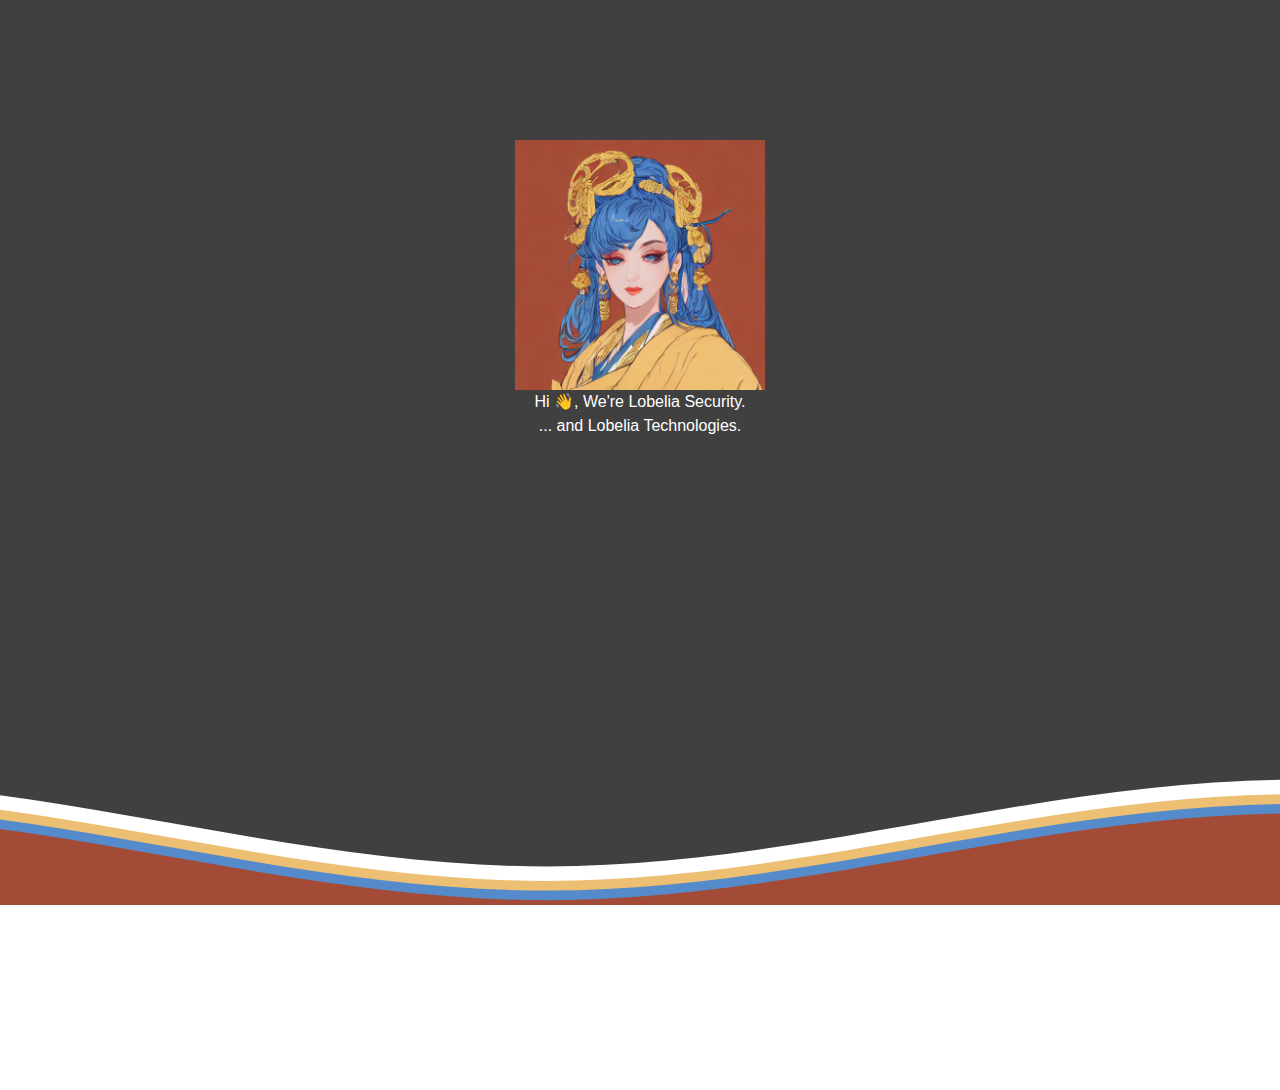
<file: index.html>
<!DOCTYPE html>
<html lang="en">

<head>
    <meta charset="utf-8">
    <title capture="#title">LobeliaSecurity™</title>
    <meta name="viewport" content="width=device-width,initial-scale=1">

    <link rel="icon" href="/favicon.ico">
    <meta name="description" content="LobeliaSecurity™">
    <meta name="keywords" content="LobeliaSecurity™">
    <meta property="og:url" content="https://www.lobeliasecurity.com" />
    <meta property="og:type" content="website" />
    <meta property="og:title" content="LobeliaSecurity™" />
    <meta property="og:description" content="LobeliaSecurity™" />
    <meta property="og:site_name" content="LobeliaSecurity™" />
    <meta property="og:image" content="https://www.lobeliasecurity.com/media/lobeliaSecurityIllust.png" />
    <meta name="twitter:card" content="summary" />
    <link rel="stylesheet" href="/css/index.css" />

    <!-- UIkit -->
    <link rel="stylesheet" href="/modules/uikit/css/uikit.min.css" />
    <script src="/modules/uikit/js/uikit.min.js" defer></script>
    <script src="/modules/uikit/js/uikit-icons.min.js" defer></script>
    <!-- Anime -->
    <script src="/js/anime.awaitable.js" type="module" defer></script>

    <script src="/js/query-walker.js" defer></script>
    <script src="/js/sync-view.js" defer></script>

    <script src="/js/index.js" defer></script>
</head>

<body>
    <div id="loading" class="uk-text-center">
        <div class="uk-section uk-section-large">
            <div class="uk-container uk-container-small">
                <div>
                    <img async-src="/media/logo.png" width="250" height="250">
                </div>
                <div>
                    <img async-src="/media/lobeliaSecurityIllust.png" width="250" height="250">
                    <div>Hi 👋, We're Lobelia Security.</div>
                    <div>... and Lobelia Technologies.</div>
                </div>
            </div>
        </div>
        <div id="wave">
            <svg class="waves" xmlns="http://www.w3.org/2000/svg" xmlns:xlink="http://www.w3.org/1999/xlink"
                viewBox="0 24 150 28" preserveAspectRatio="none" shape-rendering="auto">
                <defs>
                    <path id="gentle-wave"
                        d="M-160 44c30 0 58-18 88-18s 58 18 88 18 58-18 88-18 58 18 88 18 v44h-352z" />
                </defs>
                <g class="parallax">
                    <use xlink:href="#gentle-wave" x="48" y="0" fill="rgb(255, 255, 255)" />
                    <use xlink:href="#gentle-wave" x="48" y="3" fill="rgb(237, 191, 114)" />
                    <use xlink:href="#gentle-wave" x="48" y="5" fill="rgb(85, 139, 203)" />
                    <use xlink:href="#gentle-wave" x="48" y="7" fill="rgb(164, 75, 55)" />
                </g>
            </svg>
            <div class="bg-wave"></div>
        </div>
    </div>

    <div constHide>
        <input type="text" value="About" id="menuControll">
        <select id="title" sync sync-to-this sync-to-property="value" sync-from="#menuControll"
            sync-from-property="value" sync-event='["sync","change"]'>
            <option value="About">LobeliaSecurity™ | About</option>
            <option value="Work">LobeliaSecurity™ | Work</option>
            <option value="Products">LobeliaSecurity™ | Products</option>
            <option value="Company">LobeliaSecurity™ | Company</option>
        </select>
    </div>

    <div id="view">
        <div>
            <div class="uk-child-width-expand@m uk-padding-small" uk-grid>
                <div>
                    <div>
                        <h2 class="uk-margin-remove" capture="#title"></h2>
                    </div>
                </div>
                <div>
                    <div class="uk-flex uk-flex-right uk-flex-middle">
                        <active></active>
                        <div class="uk-padding-small">
                            <a href="#About" class="uk-button uk-button-text" value="About"
                                setValueOnClick="#menuControll">About</a>
                        </div>
                        <div class="uk-padding-small">
                            <a href="#Work" class="uk-button uk-button-text" value="Work"
                                setValueOnClick="#menuControll">Work</a>
                        </div>
                        <div class="uk-padding-small">
                            <a href="#Products" class="uk-button uk-button-text" value="Products"
                                setValueOnClick="#menuControll">Products</a>
                        </div>
                        <div class="uk-padding-small">
                            <a href="#Company" class="uk-button uk-button-text" value="Company"
                                setValueOnClick="#menuControll">Company</a>
                        </div>
                    </div>
                </div>
            </div>

            <div id="border">
                <div></div>
                <div></div>
                <div></div>
            </div>
        </div>

        <div>
            <div showWhenSome="#menuControll" showWhenSome-values='["About"]'>
                <div class="uk-animation-slide-top-small">
                    <div class="uk-child-width-expand@m" uk-grid>
                        <div>
                            <div eye-catch="About"></div>
                        </div>
                        <div class="uk-margin-remove-top">
                            <div class="uk-section uk-section-small uk-light bg-1 ">
                                <div class="uk-container uk-container-large">
                                    <div>
                                        <h2 class="uk-heading-bullet">Hi 👋, We're LobeliaSecurity™</h2>
                                        <p class="uk-text-meta">We shall play evil for security.</p>
                                    </div>
                                    <div>
                                        <div class="uk-text-center">
                                            <img class="pol" async-src="/media/lobeliaSecurityIllust.png" width="250"
                                                height="250">
                                        </div>
                                        <p>
                                            We developing normally harmless applications using technologies
                                            such as Automation, AI, and Web, Networking, etc.
                                            And We focusing that can be repurposed into
                                            cyber-weapons that can be deployed immediatelyanywhere and have low
                                            training costs.
                                        </p>
                                    </div>
                                </div>
                            </div>
                        </div>
                    </div>
                </div>
            </div>
            <div showWhenSome="#menuControll" showWhenSome-values='["Work"]'>
                <div class="uk-animation-slide-top-small">
                    <div class="uk-child-width-expand@m" uk-grid>
                        <div>
                            <div eye-catch="Work"></div>
                        </div>
                        <div class="uk-margin-remove-top">
                            <div class="uk-section uk-section-small uk-light bg-1 ">
                                <div class="uk-container uk-container-large">
                                    <div>
                                        <h2 class="uk-heading-bullet">Neutralize stolen information</h2>
                                        <p class="uk-text-meta">Information leak detection and exfiltration.</p>
                                    </div>
                                    <div>
                                        <div class="uk-text-center">
                                            <img class="pol" async-src="/media/amz.png" width="250">

                                        </div>
                                        <p>
                                            We sometimes engage in exploitative activities against spam that targets the
                                            general public, both for fun and profit. Stole stolen information, notify
                                            victims to take action, and try to neutralize information.
                                        </p>
                                    </div>
                                </div>
                            </div>
                        </div>
                    </div>
                </div>
            </div>
            <div showWhenSome="#menuControll" showWhenSome-values='["Products"]'>
                <div class="uk-animation-slide-top-small">
                    <div class="uk-child-width-expand@m" uk-grid>
                        <div>
                            <div eye-catch="Products"></div>
                        </div>
                        <div class="uk-margin-remove-top">
                            <div class="uk-section uk-section-small uk-light bg-1 ">
                                <div class="uk-container uk-container-large">
                                    <div>
                                        <h2 class="uk-heading-bullet">Protect your time</h2>
                                        <p class="uk-text-meta">BlueFox automation.</p>
                                    </div>
                                    <div>
                                        <div class="uk-text-center">
                                            <img class="pol" async-src="/media/BlueFox.png" width="250">
                                        </div>
                                        <p>
                                            BlueFox is a web automation tools being developed with a focusing to
                                            repurposing several security related tools.

                                            BlueFox makes your test definitions highly available and portable,
                                            taking your productivity to the next level.
                                        </p>
                                    </div>

                                    <a href="https://github.com/LobeliaSecurity/BlueFox"
                                        target="_blank">https://github.com/LobeliaSecurity/BlueFox</a>
                                </div>
                            </div>
                        </div>
                    </div>
                </div>
                <div class="uk-animation-slide-top-small">
                    <div class="uk-child-width-expand@m" uk-grid>
                        <div>
                            <div eye-catch="Products2"></div>
                        </div>
                        <div class="uk-margin-remove-top">
                            <div class="uk-section uk-section-small uk-light bg-1 ">
                                <div class="uk-container uk-container-large">
                                    <div>
                                        <h2 class="uk-heading-bullet">Lightweight Live patch</h2>
                                        <p class="uk-text-meta">Lightweight, rapidly deployable live patch library.</p>
                                    </div>
                                    <div>
                                        <div class="uk-text-center">
                                            <img class="pol" async-src="/media/PhantomLilithv0.png" width="250">
                                        </div>
                                        <p>
                                        <div>
                                            Windows-64bit user mode debugger using Python standard library and libraries
                                            written purely in Python.
                                        </div>
                                        <div>
                                            Our desire is to avoid messing up the development environment , without
                                            requiring a build for quick changes, Easy to Setup, Easy to Share, Avoid
                                            being detected by Windows Defender as much as possible for work.
                                            And importantly, sysadmins usually don't care about having Python installed
                                            on your work computer.
                                        </div>
                                        </p>
                                    </div>

                                    <a href="https://github.com/LobeliaSecurity/PhantomLilith"
                                        target="_blank">https://github.com/LobeliaSecurity/PhantomLilith</a>
                                </div>
                            </div>
                        </div>
                    </div>
                </div>

                <div class="uk-animation-slide-top-small">
                    <div class="uk-child-width-expand@m" uk-grid>
                        <div>
                            <div eye-catch="Products3"></div>
                        </div>
                        <div class="uk-margin-remove-top">
                            <div class="uk-section uk-section-small uk-light bg-1 ">
                                <div class="uk-container uk-container-large">
                                    <div>
                                        <h2 class="uk-heading-bullet">Python3 Lightweight Web Server</h2>
                                        <p class="uk-text-meta">Lightweight, rapidly deployable web server.</p>
                                    </div>
                                    <div>
                                        <div class="uk-text-center">
                                            <img class="pol" async-src="/media/nova.png" width="250">
                                        </div>
                                        <p>
                                            Python3 simple lightweight async Web(HTTP1.1) server that can handle
                                            get/post/websocket and loadbalancing, and no content hosting.
                                            Designed for rapid experimentation with silly ideas
                                        </p>
                                    </div>


                                    <a href="https://github.com/LobeliaSecurity/n0va"
                                        target="_blank">https://github.com/LobeliaSecurity/n0va</a>
                                </div>
                            </div>
                        </div>
                    </div>
                </div>
            </div>
            <div showWhenSome="#menuControll" showWhenSome-values='["Company"]'>
                <div class="uk-animation-slide-top-small">
                    <div class="uk-child-width-expand@m" uk-grid>
                        <div>
                            <div eye-catch="Company"></div>
                        </div>
                        <div class="uk-margin-remove-top">
                            <div class="uk-section uk-section-small uk-light bg-1 ">
                                <div class="uk-container uk-container-large">
                                    <div>
                                        <h2 class="uk-heading-bullet">LobeliaSecurity™ by Eve.Familia, inc.</h2>
                                        <p class="uk-text-meta">Delaware.US.Earth.SolarSystem</p>
                                    </div>
                                    <div>
                                        <div class="uk-text-center">
                                            <img class="pol" async-src="/media/efi.png" width="250">

                                        </div>
                                        <p>
                                            Eve.Familia, inc. is an amazingly awesome IT-company based out of the Earth.
                                            We're different, we're easy,
                                            and we're affordable.
                                            Use us, you won't be sorry.
                                            If you don't use us we'll be sad, but we'll still love you!
                                        </p>
                                    </div>
                                    <div>
                                        Photo by <a target="_blank"
                                            href="https://unsplash.com/@nasa?utm_source=unsplash&utm_medium=referral&utm_content=creditCopyText">NASA</a>
                                        on <a target="_blank"
                                            href="https://unsplash.com/photos/gyp1xkjZNg8?utm_source=unsplash&utm_medium=referral&utm_content=creditCopyText">Unsplash</a>
                                    </div>
                                </div>
                            </div>
                        </div>
                    </div>
                </div>
            </div>
        </div>



        <div>

            <div id="border">
                <div></div>
                <div></div>
                <div></div>
            </div>
            <div class="uk-padding-small">

                <div class="uk-flex uk-flex-middle uk-padding-small">
                    <div class=" uk-margin-small-right">
                        <img async-src="/media/logo.png" width="25" height="25">
                    </div>
                    <div class=" uk-margin-small-right">
                        <div>(c) LobeliaSecurity™ by Eve.Familia, inc.</div>
                    </div>
                    <div class=" uk-margin-small-right">
                        <a href="https://github.com/LobeliaSecurity" target="_blank" class="uk-icon-button"
                            uk-icon="github"></a>
                    </div>
                </div>
            </div>
        </div>

    </div>

</body>

</html>
</file>
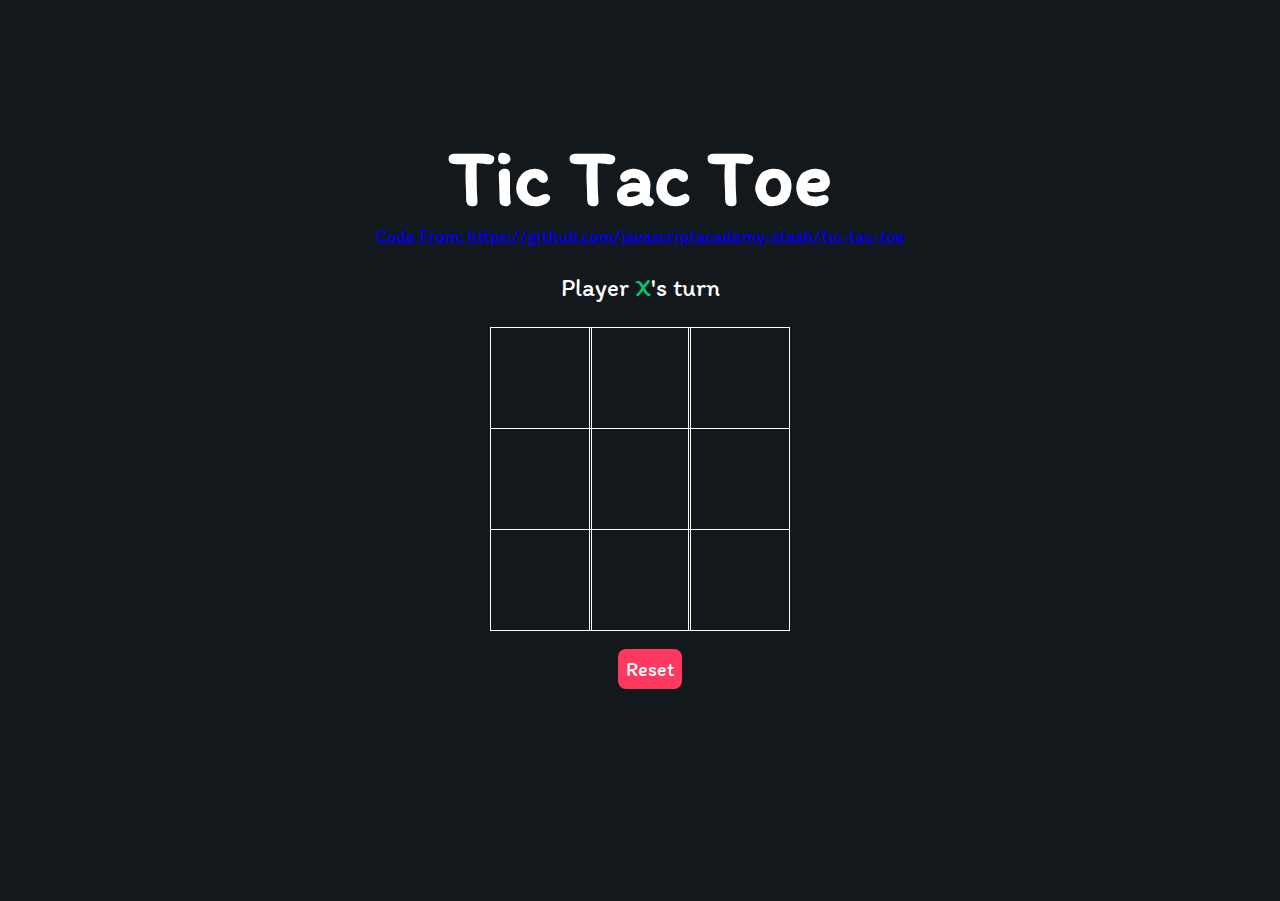
<file: tic-tac-toe/index.html>
<html lang="en">

<head>
    <meta charset="UTF-8">
    <meta http-equiv="X-UA-Compatible" content="IE=edge">
    <meta name="viewport" content="width=device-width, initial-scale=1.0">
    <link rel="stylesheet" href="style.css">
    <link rel="preconnect" href="https://fonts.gstatic.com">
    <link href="https://fonts.googleapis.com/css2?family=Itim&display=swap" rel="stylesheet">
    <script src="./index.js"></script>
    <title>Tic-Tac-Toe</title>
</head>

<body>
    <main class="background">
        <section class="title">
            <h1>Tic Tac Toe</h1>
            <a style="font-size:large;" target="_blank" href="https://github.com/javascriptacademy-stash/tic-tac-toe">
                Code From: https://github.com/javascriptacademy-stash/tic-tac-toe
            </a>
        </section>
        <section class="display">
            Player <span class="display-player playerX">X</span>'s turn
        </section>
        <section class="container">
            <div class="tile" id="_1-1"></div>
            <div class="tile" id="_1-2"></div>
            <div class="tile" id="_1-3"></div>
            <div class="tile" id="_2-1"></div>
            <div class="tile" id="_2-2"></div>
            <div class="tile" id="_2-3"></div>
            <div class="tile" id="_3-1"></div>
            <div class="tile" id="_3-2"></div>
            <div class="tile" id="_3-3"></div>
        </section>
        <section class="display announcer hide"></section>
        <section class="controls">
            <button id="reset">Reset</button>
        </section>
    </main>
</body>

</html>
</file>
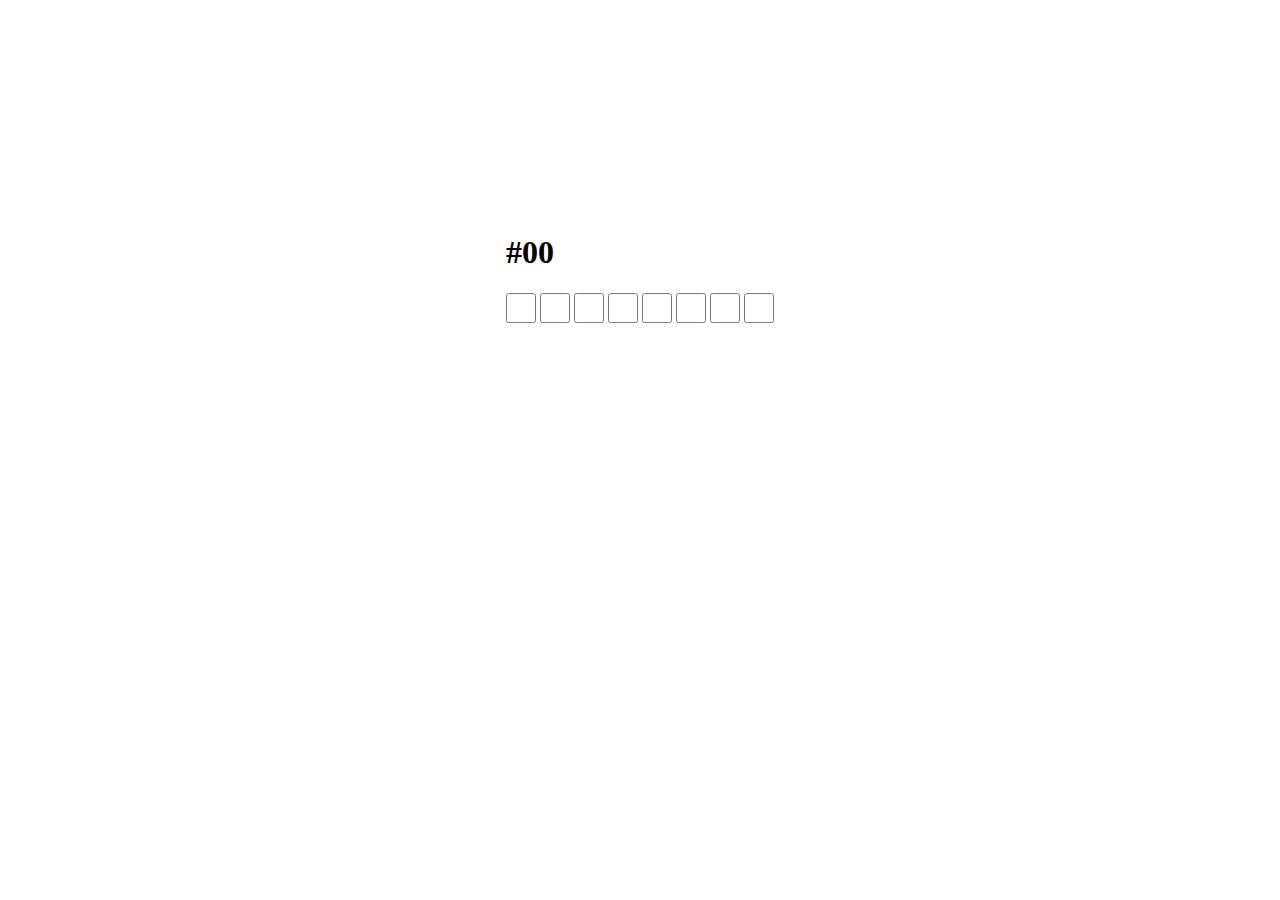
<file: BlueFox-Examples/example-1.html>
<!DOCTYPE html>
<html>

<head>
    <style>
        [container] {
            position: absolute;
            top: 30%;
            left: 50%;
            transform: translateY(-50%) translateX(-50%);
            -webkit-transform: translateY(-50%) translateX(-50%);
        }

        [out] {
            font-weight: bold;
        }

        input {
            width: 30px;
            height: 30px;
            padding: 0;
            margin: 0;
        }
    </style>
</head>

<body>
    <div container>
        <h1 out></h1>
        <div>
            <!-- <div>
                <input id="B24" type="checkbox" value="8388608">
                <input id="B23" type="checkbox" value="4194304">
                <input id="B22" type="checkbox" value="2097152">
                <input id="B21" type="checkbox" value="1048576">
                <input id="B20" type="checkbox" value="524288">
                <input id="B19" type="checkbox" value="262144">
                <input id="B18" type="checkbox" value="131072">
                <input id="B17" type="checkbox" value="65536">
            </div>
            <div>
                <input id="B16" type="checkbox" value="32768">
                <input id="B15" type="checkbox" value="16384">
                <input id="B14" type="checkbox" value="8192">
                <input id="B13" type="checkbox" value="4096">
                <input id="B12" type="checkbox" value="2048">
                <input id="B11" type="checkbox" value="1024">
                <input id="B10" type="checkbox" value="512">
                <input id="B09" type="checkbox" value="256">
            </div> -->
            <div>
                <input id="B08" type="checkbox" value="128">
                <input id="B07" type="checkbox" value="64">
                <input id="B06" type="checkbox" value="32">
                <input id="B05" type="checkbox" value="16">
                <input id="B04" type="checkbox" value="8">
                <input id="B03" type="checkbox" value="4">
                <input id="B02" type="checkbox" value="2">
                <input id="B01" type="checkbox" value="1">
            </div>
        </div>
    </div>

</body>

</html>
<script defer>
    class QueryWalker {
        constructor(oDict, rootElement) {
            this.oDict = oDict;
            this.rootElement = rootElement;
        }

        async do(selectorTarget) {
            if (!selectorTarget) {
                selectorTarget = this.rootElement;
            }
            for (let selector in this.oDict) {
                let elements = selectorTarget.querySelectorAll(selector);
                for (let e of elements) {
                    try {
                        await this.oDict[selector](e);
                    } catch (ex) {
                        console.warn("QueryWalker |", ex);
                    }
                }
            }
        }
    }
    {
        (async () => {
            log = console.log;
            let getRandomInt = (min, max) => {
                min = Math.ceil(min);
                max = Math.floor(max);
                return Math.floor(Math.random() * (max - min) + min);
            }

            (new QueryWalker({
                "[container]": async (e) => {
                    let out = document.querySelector("[out]");
                    let inputs = e.querySelectorAll("input");

                    let calc = (event) => {
                        out.textContent = `#${("000000" + [...inputs]
                            .filter(_ => { return _.checked })
                            .map(_ => { return Number(_.value) })
                            .reduce((sum, element) => {
                                return sum + element;
                            }, 0).toString(16).toUpperCase()).substr(-2)}`;

                        // out.style.color = out.textContent;
                        // document.body.style.backgroundColor = `#${("000000" + [...inputs]
                        //     .filter(_ => { return !_.checked })
                        //     .map(_ => { return Number(_.value) })
                        //     .reduce((sum, element) => {
                        //         return sum + element;
                        //     }, 0).toString(16).toUpperCase()).substr(-6)}`;
                        // e.style.top = `${getRandomInt(20, 80)}%`;
                        // e.style.left = `${getRandomInt(20, 80)}%`;
                    };

                    [...inputs].forEach(_ => {
                        _.addEventListener("click", calc);
                    });
                    [...inputs].forEach(_ => {
                        _.addEventListener("mouseover", calc);
                    });
                    calc(new Event("mouseover"))
                }
            }, document)).do();
        })();
    }
</script>
</file>
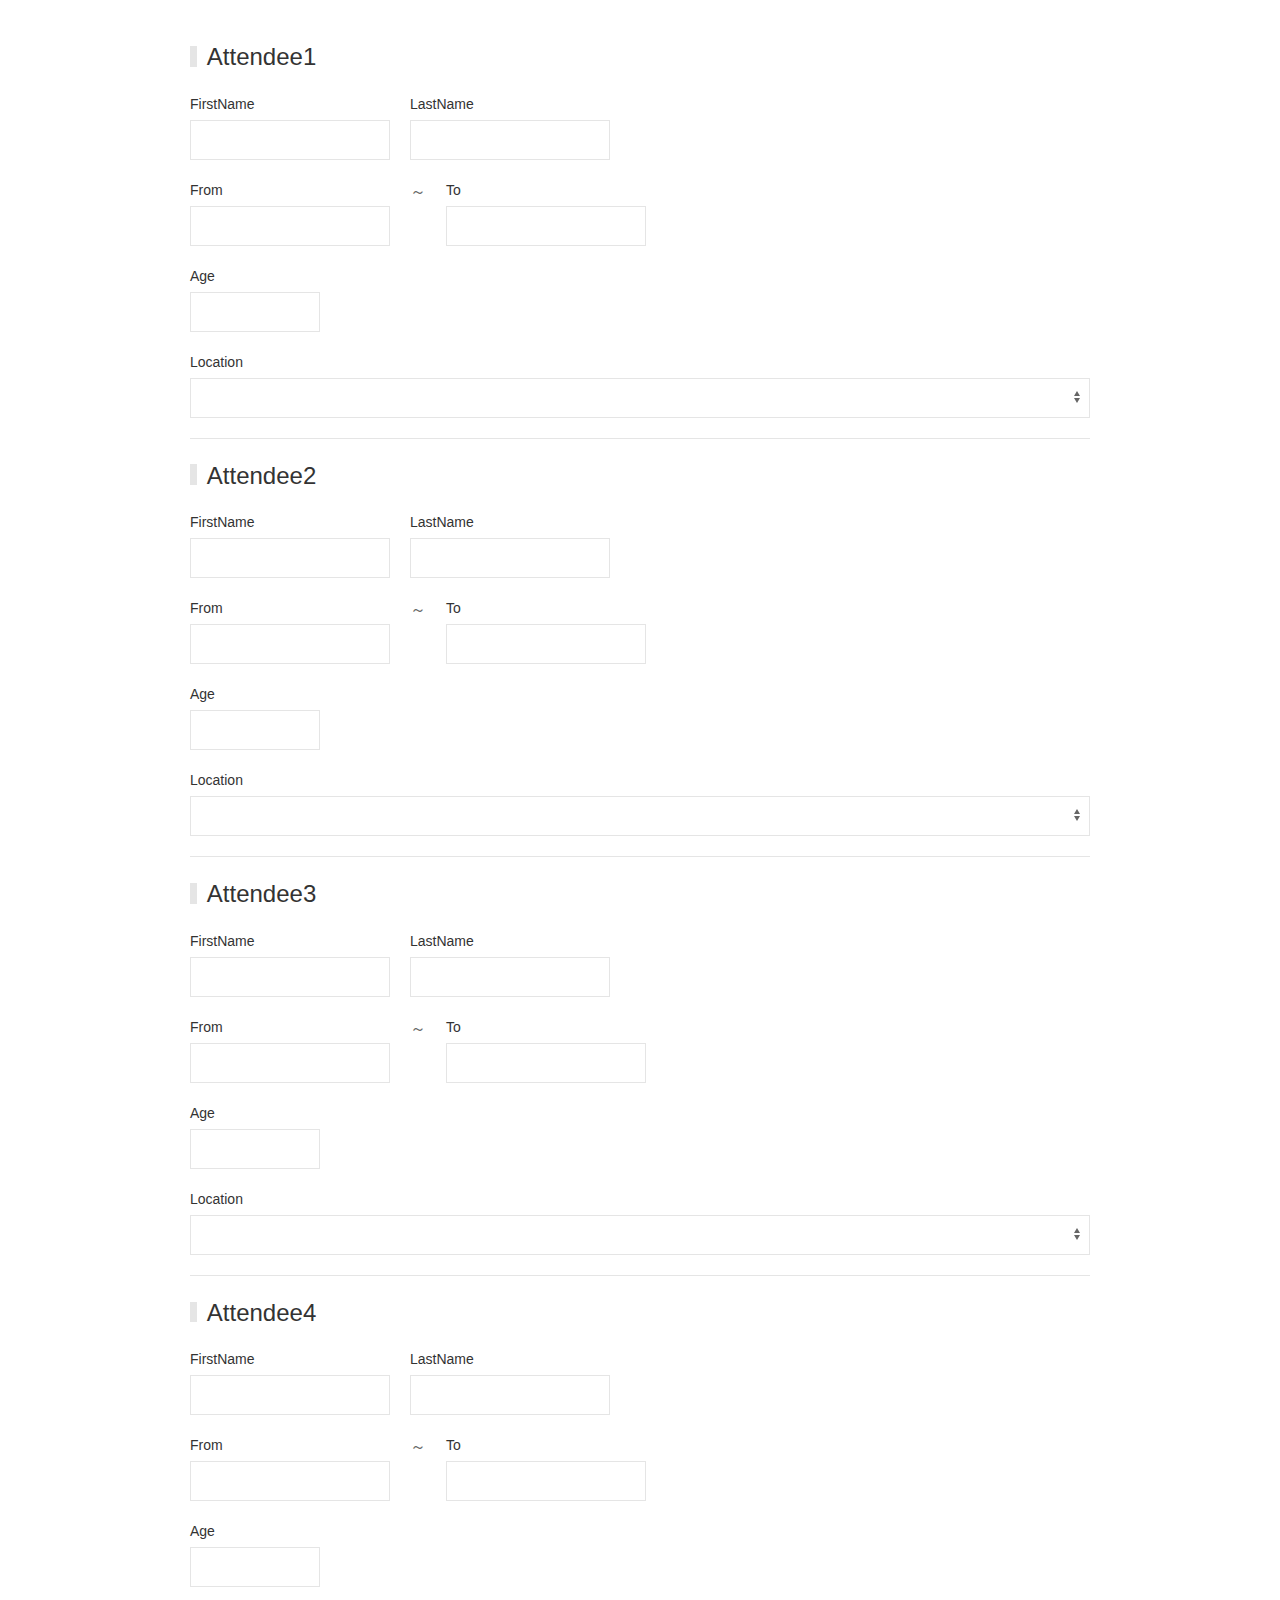
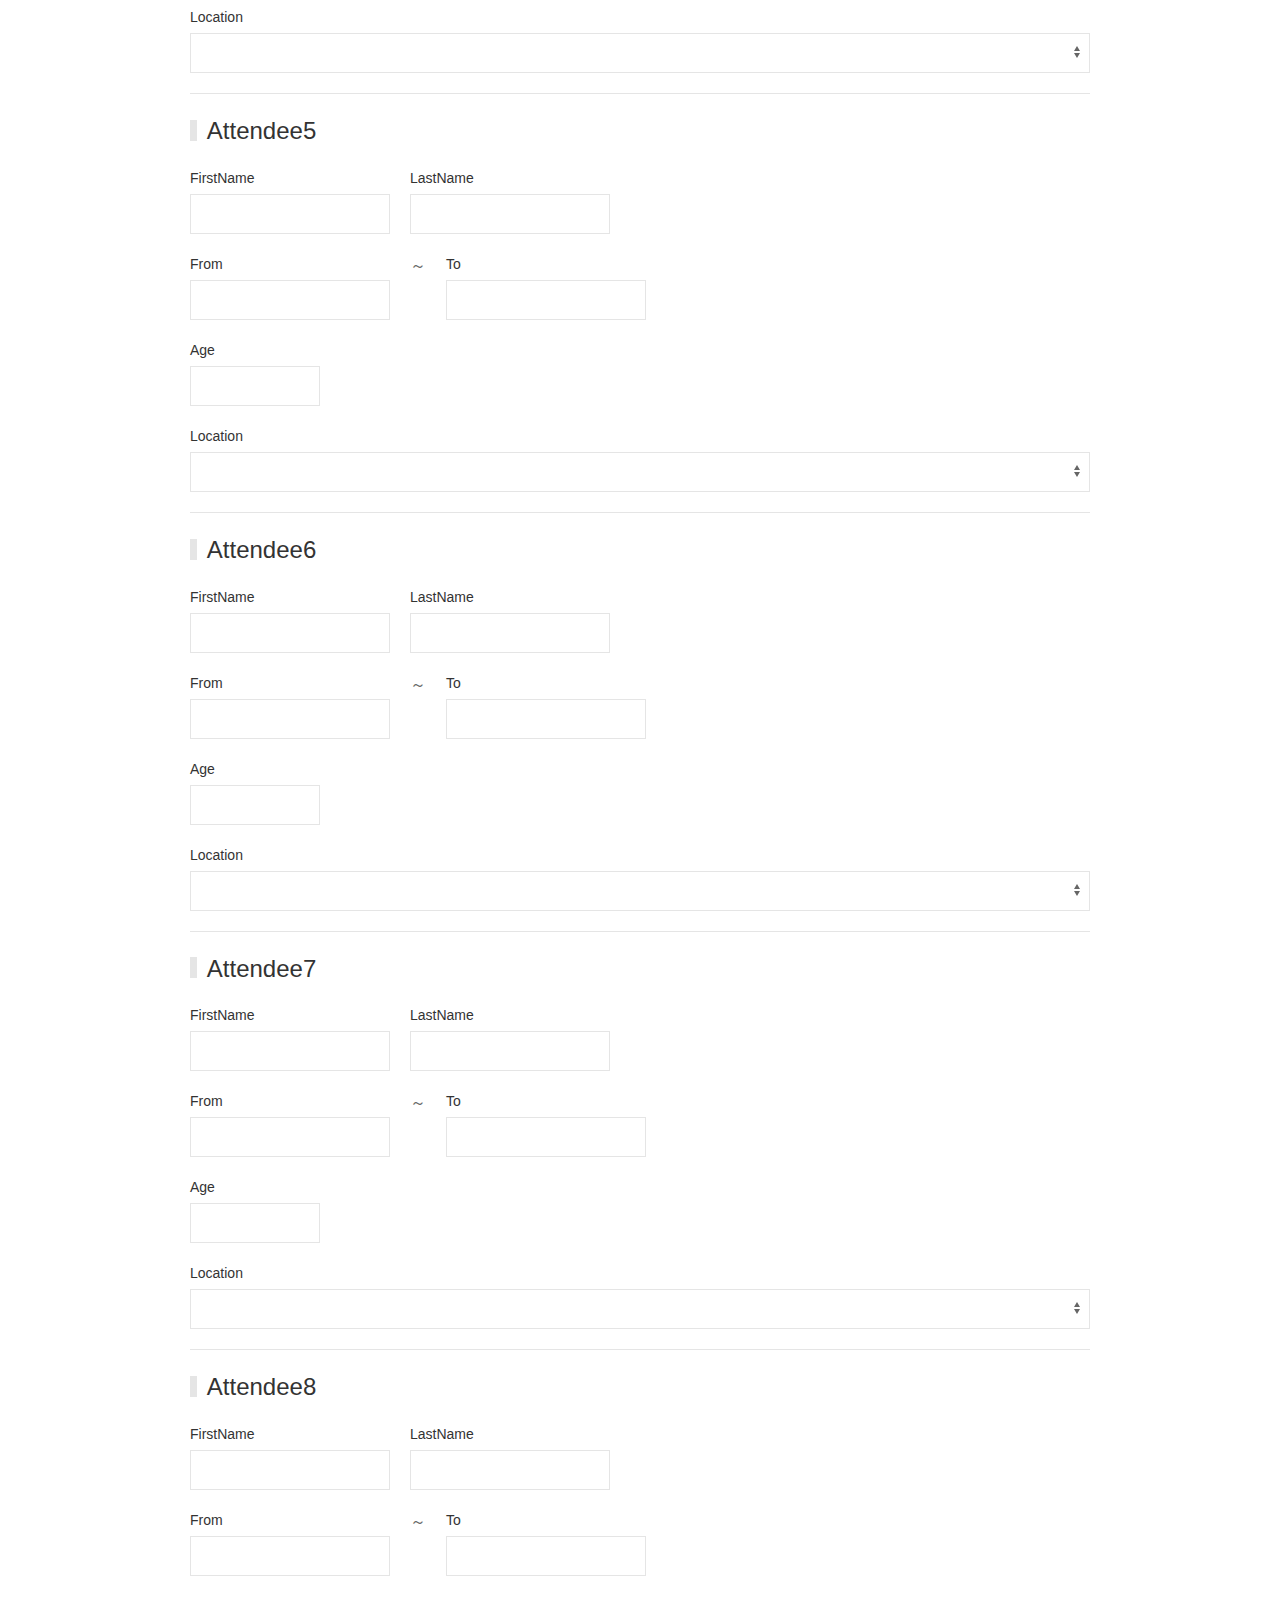
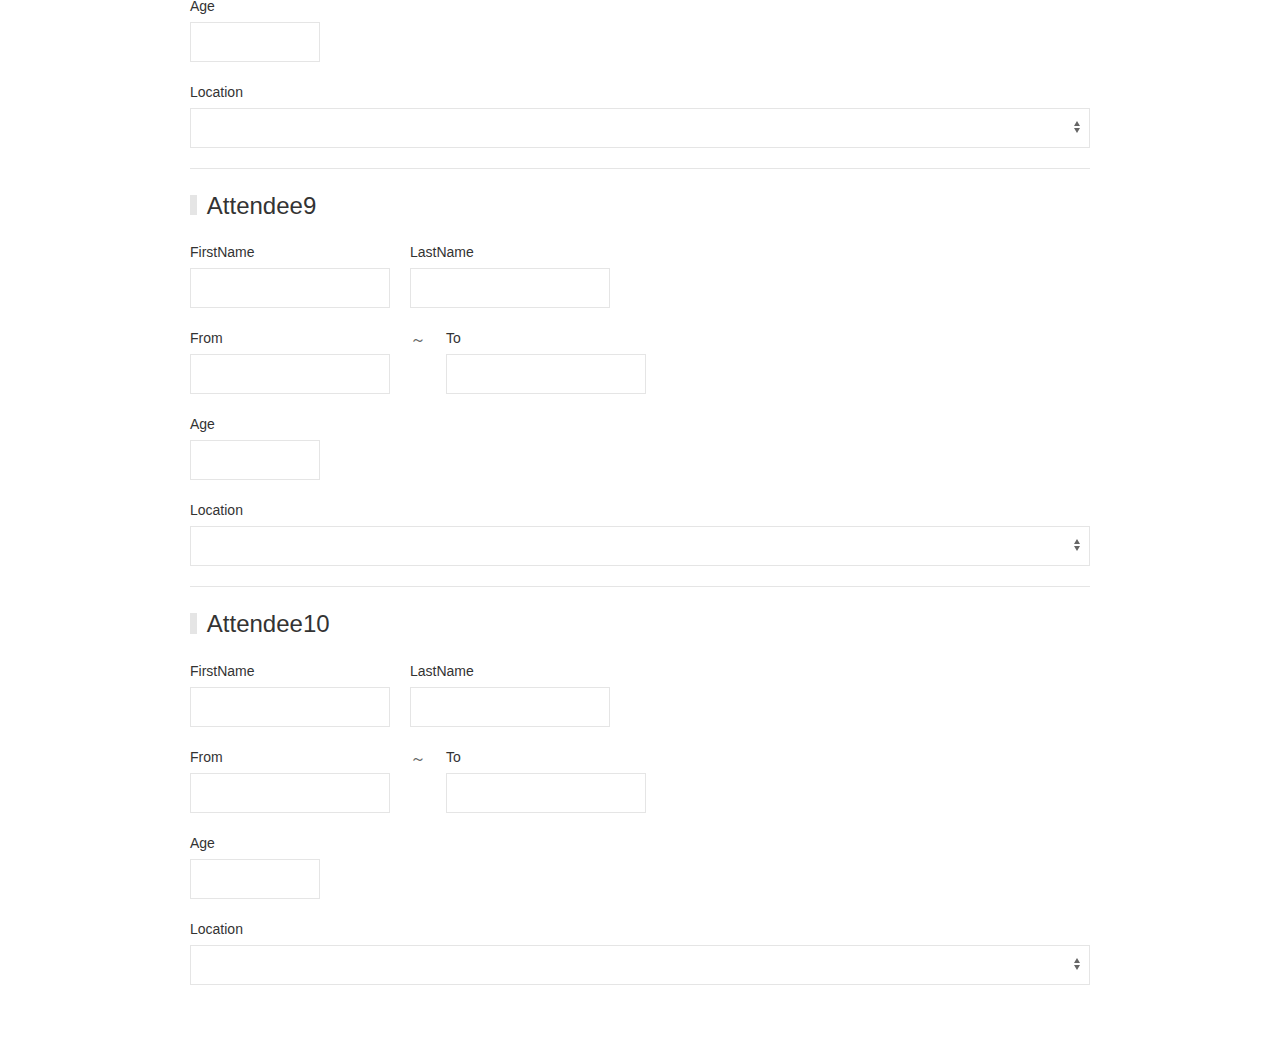
<file: BlueFox-Examples/example-2.html>
<!DOCTYPE html>
<html>

<head>
    <meta charset="utf-8">

    <!-- UIkit -->
    <link rel="stylesheet" href="/modules/uikit/css/uikit.min.css" />
    <script src="/modules/uikit/js/uikit.min.js" defer></script>
    <script src="/modules/uikit/js/uikit-icons.min.js" defer></script>
</head>

<body>

    <div class="uk-section uk-section-small">
        <div class="uk-container uk-container-small">
            <form class="uk-form-stacked">
                <div class="uk-margin">
                    <h3 class="uk-heading-bullet">Attendee1</h3>
                    <div class="uk-margin">
                        <div class="uk-form-controls uk-flex">
                            <div class="uk-margin-right">
                                <label class="uk-form-label" for="FirstName1">FirstName</label>
                                <input pattern="[A-z]*" required class="uk-input uk-form-width-medium" id="FirstName1"
                                    type="text">
                            </div>
                            <div>
                                <label class="uk-form-label" for="LastName1">LastName</label>
                                <input pattern="[A-z]*" required class="uk-input uk-form-width-medium" id="LastName1"
                                    type="text">
                            </div>
                        </div>
                    </div>
                    <div class="uk-margin">
                        <div class="uk-form-controls uk-flex">
                            <div class="uk-margin-right">
                                <label class="uk-form-label" for="From1">From</label>
                                <input pattern="[A-z]*" required class="uk-input uk-form-width-medium" id="From1"
                                    type="text">
                            </div>
                            <div>
                                <span class="uk-margin-right">～</span>
                            </div>
                            <div>
                                <label class="uk-form-label" for="To1">To</label>
                                <input pattern="[A-z]*" required class="uk-input uk-form-width-medium" id="To1"
                                    type="text">
                            </div>
                        </div>
                    </div>
                    <div class="uk-margin">
                        <label class="uk-form-label" for="Age1">Age</label>
                        <input required min="0" class="uk-input uk-form-width-small" id="Age1" type="number">
                    </div>
                    <div class="uk-margin">
                        <label class="uk-form-label" for="Location1">Location</label>
                        <div class="uk-form-controls">
                            <select required class="uk-select" id="Location1">
                                <option></option>
                                <option>Mercury</option>
                                <option>Venus</option>
                                <option>Earth</option>
                                <option>Mars</option>
                                <option>Jupiter</option>
                                <option>Saturn</option>
                                <option>Uranus</option>
                                <option>Neptune</option>
                            </select>
                        </div>
                    </div>
                </div>
                <hr>
                <div class="uk-margin">
                    <h3 class="uk-heading-bullet">Attendee2</h3>
                    <div class="uk-margin">
                        <div class="uk-form-controls uk-flex">
                            <div class="uk-margin-right">
                                <label class="uk-form-label" for="FirstName2">FirstName</label>
                                <input pattern="[A-z]*" required class="uk-input uk-form-width-medium" id="FirstName2"
                                    type="text">
                            </div>
                            <div>
                                <label class="uk-form-label" for="LastName2">LastName</label>
                                <input pattern="[A-z]*" required class="uk-input uk-form-width-medium" id="LastName2"
                                    type="text">
                            </div>
                        </div>
                    </div>
                    <div class="uk-margin">
                        <div class="uk-form-controls uk-flex">
                            <div class="uk-margin-right">
                                <label class="uk-form-label" for="From2">From</label>
                                <input pattern="[A-z]*" required class="uk-input uk-form-width-medium" id="From2"
                                    type="text">
                            </div>
                            <div>
                                <span class="uk-margin-right">～</span>
                            </div>
                            <div>
                                <label class="uk-form-label" for="To2">To</label>
                                <input pattern="[A-z]*" required class="uk-input uk-form-width-medium" id="To2"
                                    type="text">
                            </div>
                        </div>
                    </div>
                    <div class="uk-margin">
                        <label class="uk-form-label" for="Age2">Age</label>
                        <input required min="0" class="uk-input uk-form-width-small" id="Age2" type="number">
                    </div>
                    <div class="uk-margin">
                        <label class="uk-form-label" for="Location2">Location</label>
                        <div class="uk-form-controls">
                            <select required class="uk-select" id="Location2">
                                <option></option>
                                <option>Mercury</option>
                                <option>Venus</option>
                                <option>Earth</option>
                                <option>Mars</option>
                                <option>Jupiter</option>
                                <option>Saturn</option>
                                <option>Uranus</option>
                                <option>Neptune</option>
                            </select>
                        </div>
                    </div>
                </div>
                <hr>
                <div class="uk-margin">
                    <h3 class="uk-heading-bullet">Attendee3</h3>
                    <div class="uk-margin">
                        <div class="uk-form-controls uk-flex">
                            <div class="uk-margin-right">
                                <label class="uk-form-label" for="FirstName3">FirstName</label>
                                <input pattern="[A-z]*" required class="uk-input uk-form-width-medium" id="FirstName3"
                                    type="text">
                            </div>
                            <div>
                                <label class="uk-form-label" for="LastName3">LastName</label>
                                <input pattern="[A-z]*" required class="uk-input uk-form-width-medium" id="LastName3"
                                    type="text">
                            </div>
                        </div>
                    </div>
                    <div class="uk-margin">
                        <div class="uk-form-controls uk-flex">
                            <div class="uk-margin-right">
                                <label class="uk-form-label" for="From3">From</label>
                                <input pattern="[A-z]*" required class="uk-input uk-form-width-medium" id="From3"
                                    type="text">
                            </div>
                            <div>
                                <span class="uk-margin-right">～</span>
                            </div>
                            <div>
                                <label class="uk-form-label" for="To3">To</label>
                                <input pattern="[A-z]*" required class="uk-input uk-form-width-medium" id="To3"
                                    type="text">
                            </div>
                        </div>
                    </div>
                    <div class="uk-margin">
                        <label class="uk-form-label" for="Age3">Age</label>
                        <input required min="0" class="uk-input uk-form-width-small" id="Age3" type="number">
                    </div>
                    <div class="uk-margin">
                        <label class="uk-form-label" for="Location3">Location</label>
                        <div class="uk-form-controls">
                            <select required class="uk-select" id="Location3">
                                <option></option>
                                <option>Mercury</option>
                                <option>Venus</option>
                                <option>Earth</option>
                                <option>Mars</option>
                                <option>Jupiter</option>
                                <option>Saturn</option>
                                <option>Uranus</option>
                                <option>Neptune</option>
                            </select>
                        </div>
                    </div>
                </div>
                <hr>
                <div class="uk-margin">
                    <h3 class="uk-heading-bullet">Attendee4</h3>
                    <div class="uk-margin">
                        <div class="uk-form-controls uk-flex">
                            <div class="uk-margin-right">
                                <label class="uk-form-label" for="FirstName4">FirstName</label>
                                <input pattern="[A-z]*" required class="uk-input uk-form-width-medium" id="FirstName4"
                                    type="text">
                            </div>
                            <div>
                                <label class="uk-form-label" for="LastName4">LastName</label>
                                <input pattern="[A-z]*" required class="uk-input uk-form-width-medium" id="LastName4"
                                    type="text">
                            </div>
                        </div>
                    </div>
                    <div class="uk-margin">
                        <div class="uk-form-controls uk-flex">
                            <div class="uk-margin-right">
                                <label class="uk-form-label" for="From4">From</label>
                                <input pattern="[A-z]*" required class="uk-input uk-form-width-medium" id="From4"
                                    type="text">
                            </div>
                            <div>
                                <span class="uk-margin-right">～</span>
                            </div>
                            <div>
                                <label class="uk-form-label" for="To4">To</label>
                                <input pattern="[A-z]*" required class="uk-input uk-form-width-medium" id="To4"
                                    type="text">
                            </div>
                        </div>
                    </div>
                    <div class="uk-margin">
                        <label class="uk-form-label" for="Age4">Age</label>
                        <input required min="0" class="uk-input uk-form-width-small" id="Age4" type="number">
                    </div>
                    <div class="uk-margin">
                        <label class="uk-form-label" for="Location4">Location</label>
                        <div class="uk-form-controls">
                            <select required class="uk-select" id="Location4">
                                <option></option>
                                <option>Mercury</option>
                                <option>Venus</option>
                                <option>Earth</option>
                                <option>Mars</option>
                                <option>Jupiter</option>
                                <option>Saturn</option>
                                <option>Uranus</option>
                                <option>Neptune</option>
                            </select>
                        </div>
                    </div>
                </div>
                <hr>
                <div class="uk-margin">
                    <h3 class="uk-heading-bullet">Attendee5</h3>
                    <div class="uk-margin">
                        <div class="uk-form-controls uk-flex">
                            <div class="uk-margin-right">
                                <label class="uk-form-label" for="FirstName5">FirstName</label>
                                <input pattern="[A-z]*" required class="uk-input uk-form-width-medium" id="FirstName5"
                                    type="text">
                            </div>
                            <div>
                                <label class="uk-form-label" for="LastName5">LastName</label>
                                <input pattern="[A-z]*" required class="uk-input uk-form-width-medium" id="LastName5"
                                    type="text">
                            </div>
                        </div>
                    </div>
                    <div class="uk-margin">
                        <div class="uk-form-controls uk-flex">
                            <div class="uk-margin-right">
                                <label class="uk-form-label" for="From5">From</label>
                                <input pattern="[A-z]*" required class="uk-input uk-form-width-medium" id="From5"
                                    type="text">
                            </div>
                            <div>
                                <span class="uk-margin-right">～</span>
                            </div>
                            <div>
                                <label class="uk-form-label" for="To5">To</label>
                                <input pattern="[A-z]*" required class="uk-input uk-form-width-medium" id="To5"
                                    type="text">
                            </div>
                        </div>
                    </div>
                    <div class="uk-margin">
                        <label class="uk-form-label" for="Age5">Age</label>
                        <input required min="0" class="uk-input uk-form-width-small" id="Age5" type="number">
                    </div>
                    <div class="uk-margin">
                        <label class="uk-form-label" for="Location5">Location</label>
                        <div class="uk-form-controls">
                            <select required class="uk-select" id="Location5">
                                <option></option>
                                <option>Mercury</option>
                                <option>Venus</option>
                                <option>Earth</option>
                                <option>Mars</option>
                                <option>Jupiter</option>
                                <option>Saturn</option>
                                <option>Uranus</option>
                                <option>Neptune</option>
                            </select>
                        </div>
                    </div>
                </div>
                <hr>
                <div class="uk-margin">
                    <h3 class="uk-heading-bullet">Attendee6</h3>
                    <div class="uk-margin">
                        <div class="uk-form-controls uk-flex">
                            <div class="uk-margin-right">
                                <label class="uk-form-label" for="FirstName6">FirstName</label>
                                <input pattern="[A-z]*" required class="uk-input uk-form-width-medium" id="FirstName6"
                                    type="text">
                            </div>
                            <div>
                                <label class="uk-form-label" for="LastName6">LastName</label>
                                <input pattern="[A-z]*" required class="uk-input uk-form-width-medium" id="LastName6"
                                    type="text">
                            </div>
                        </div>
                    </div>
                    <div class="uk-margin">
                        <div class="uk-form-controls uk-flex">
                            <div class="uk-margin-right">
                                <label class="uk-form-label" for="From6">From</label>
                                <input pattern="[A-z]*" required class="uk-input uk-form-width-medium" id="From6"
                                    type="text">
                            </div>
                            <div>
                                <span class="uk-margin-right">～</span>
                            </div>
                            <div>
                                <label class="uk-form-label" for="To6">To</label>
                                <input pattern="[A-z]*" required class="uk-input uk-form-width-medium" id="To6"
                                    type="text">
                            </div>
                        </div>
                    </div>
                    <div class="uk-margin">
                        <label class="uk-form-label" for="Age6">Age</label>
                        <input required min="0" class="uk-input uk-form-width-small" id="Age6" type="number">
                    </div>
                    <div class="uk-margin">
                        <label class="uk-form-label" for="Location6">Location</label>
                        <div class="uk-form-controls">
                            <select required class="uk-select" id="Location6">
                                <option></option>
                                <option>Mercury</option>
                                <option>Venus</option>
                                <option>Earth</option>
                                <option>Mars</option>
                                <option>Jupiter</option>
                                <option>Saturn</option>
                                <option>Uranus</option>
                                <option>Neptune</option>
                            </select>
                        </div>
                    </div>
                </div>
                <hr>
                <div class="uk-margin">
                    <h3 class="uk-heading-bullet">Attendee7</h3>
                    <div class="uk-margin">
                        <div class="uk-form-controls uk-flex">
                            <div class="uk-margin-right">
                                <label class="uk-form-label" for="FirstName7">FirstName</label>
                                <input pattern="[A-z]*" required class="uk-input uk-form-width-medium" id="FirstName7"
                                    type="text">
                            </div>
                            <div>
                                <label class="uk-form-label" for="LastName7">LastName</label>
                                <input pattern="[A-z]*" required class="uk-input uk-form-width-medium" id="LastName7"
                                    type="text">
                            </div>
                        </div>
                    </div>
                    <div class="uk-margin">
                        <div class="uk-form-controls uk-flex">
                            <div class="uk-margin-right">
                                <label class="uk-form-label" for="From7">From</label>
                                <input pattern="[A-z]*" required class="uk-input uk-form-width-medium" id="From7"
                                    type="text">
                            </div>
                            <div>
                                <span class="uk-margin-right">～</span>
                            </div>
                            <div>
                                <label class="uk-form-label" for="To7">To</label>
                                <input pattern="[A-z]*" required class="uk-input uk-form-width-medium" id="To7"
                                    type="text">
                            </div>
                        </div>
                    </div>
                    <div class="uk-margin">
                        <label class="uk-form-label" for="Age7">Age</label>
                        <input required min="0" class="uk-input uk-form-width-small" id="Age7" type="number">
                    </div>
                    <div class="uk-margin">
                        <label class="uk-form-label" for="Location7">Location</label>
                        <div class="uk-form-controls">
                            <select required class="uk-select" id="Location7">
                                <option></option>
                                <option>Mercury</option>
                                <option>Venus</option>
                                <option>Earth</option>
                                <option>Mars</option>
                                <option>Jupiter</option>
                                <option>Saturn</option>
                                <option>Uranus</option>
                                <option>Neptune</option>
                            </select>
                        </div>
                    </div>
                </div>
                <hr>
                <div class="uk-margin">
                    <h3 class="uk-heading-bullet">Attendee8</h3>
                    <div class="uk-margin">
                        <div class="uk-form-controls uk-flex">
                            <div class="uk-margin-right">
                                <label class="uk-form-label" for="FirstName8">FirstName</label>
                                <input pattern="[A-z]*" required class="uk-input uk-form-width-medium" id="FirstName8"
                                    type="text">
                            </div>
                            <div>
                                <label class="uk-form-label" for="LastName8">LastName</label>
                                <input pattern="[A-z]*" required class="uk-input uk-form-width-medium" id="LastName8"
                                    type="text">
                            </div>
                        </div>
                    </div>
                    <div class="uk-margin">
                        <div class="uk-form-controls uk-flex">
                            <div class="uk-margin-right">
                                <label class="uk-form-label" for="From8">From</label>
                                <input pattern="[A-z]*" required class="uk-input uk-form-width-medium" id="From8"
                                    type="text">
                            </div>
                            <div>
                                <span class="uk-margin-right">～</span>
                            </div>
                            <div>
                                <label class="uk-form-label" for="To8">To</label>
                                <input pattern="[A-z]*" required class="uk-input uk-form-width-medium" id="To8"
                                    type="text">
                            </div>
                        </div>
                    </div>
                    <div class="uk-margin">
                        <label class="uk-form-label" for="Age8">Age</label>
                        <input required min="0" class="uk-input uk-form-width-small" id="Age8" type="number">
                    </div>
                    <div class="uk-margin">
                        <label class="uk-form-label" for="Location8">Location</label>
                        <div class="uk-form-controls">
                            <select required class="uk-select" id="Location8">
                                <option></option>
                                <option>Mercury</option>
                                <option>Venus</option>
                                <option>Earth</option>
                                <option>Mars</option>
                                <option>Jupiter</option>
                                <option>Saturn</option>
                                <option>Uranus</option>
                                <option>Neptune</option>
                            </select>
                        </div>
                    </div>
                </div>
                <hr>
                <div class="uk-margin">
                    <h3 class="uk-heading-bullet">Attendee9</h3>
                    <div class="uk-margin">
                        <div class="uk-form-controls uk-flex">
                            <div class="uk-margin-right">
                                <label class="uk-form-label" for="FirstName9">FirstName</label>
                                <input pattern="[A-z]*" required class="uk-input uk-form-width-medium" id="FirstName9"
                                    type="text">
                            </div>
                            <div>
                                <label class="uk-form-label" for="LastName9">LastName</label>
                                <input pattern="[A-z]*" required class="uk-input uk-form-width-medium" id="LastName9"
                                    type="text">
                            </div>
                        </div>
                    </div>
                    <div class="uk-margin">
                        <div class="uk-form-controls uk-flex">
                            <div class="uk-margin-right">
                                <label class="uk-form-label" for="From9">From</label>
                                <input pattern="[A-z]*" required class="uk-input uk-form-width-medium" id="From9"
                                    type="text">
                            </div>
                            <div>
                                <span class="uk-margin-right">～</span>
                            </div>
                            <div>
                                <label class="uk-form-label" for="To9">To</label>
                                <input pattern="[A-z]*" required class="uk-input uk-form-width-medium" id="To9"
                                    type="text">
                            </div>
                        </div>
                    </div>
                    <div class="uk-margin">
                        <label class="uk-form-label" for="Age9">Age</label>
                        <input required min="0" class="uk-input uk-form-width-small" id="Age9" type="number">
                    </div>
                    <div class="uk-margin">
                        <label class="uk-form-label" for="Location9">Location</label>
                        <div class="uk-form-controls">
                            <select required class="uk-select" id="Location9">
                                <option></option>
                                <option>Mercury</option>
                                <option>Venus</option>
                                <option>Earth</option>
                                <option>Mars</option>
                                <option>Jupiter</option>
                                <option>Saturn</option>
                                <option>Uranus</option>
                                <option>Neptune</option>
                            </select>
                        </div>
                    </div>
                </div>
                <hr>
                <div class="uk-margin">
                    <h3 class="uk-heading-bullet">Attendee10</h3>
                    <div class="uk-margin">
                        <div class="uk-form-controls uk-flex">
                            <div class="uk-margin-right">
                                <label class="uk-form-label" for="FirstName10">FirstName</label>
                                <input pattern="[A-z]*" required class="uk-input uk-form-width-medium" id="FirstName10"
                                    type="text">
                            </div>
                            <div>
                                <label class="uk-form-label" for="LastName10">LastName</label>
                                <input pattern="[A-z]*" required class="uk-input uk-form-width-medium" id="LastName10"
                                    type="text">
                            </div>
                        </div>
                    </div>
                    <div class="uk-margin">
                        <div class="uk-form-controls uk-flex">
                            <div class="uk-margin-right">
                                <label class="uk-form-label" for="From10">From</label>
                                <input pattern="[A-z]*" required class="uk-input uk-form-width-medium" id="From10"
                                    type="text">
                            </div>
                            <div>
                                <span class="uk-margin-right">～</span>
                            </div>
                            <div>
                                <label class="uk-form-label" for="To10">To</label>
                                <input pattern="[A-z]*" required class="uk-input uk-form-width-medium" id="To10"
                                    type="text">
                            </div>
                        </div>
                    </div>
                    <div class="uk-margin">
                        <label class="uk-form-label" for="Age10">Age</label>
                        <input required min="0" class="uk-input uk-form-width-small" id="Age10" type="number">
                    </div>
                    <div class="uk-margin">
                        <label class="uk-form-label" for="Location10">Location</label>
                        <div class="uk-form-controls">
                            <select required class="uk-select" id="Location10">
                                <option></option>
                                <option>Mercury</option>
                                <option>Venus</option>
                                <option>Earth</option>
                                <option>Mars</option>
                                <option>Jupiter</option>
                                <option>Saturn</option>
                                <option>Uranus</option>
                                <option>Neptune</option>
                            </select>
                        </div>
                    </div>
                </div>
            </form>
        </div>
    </div>
</body>

</html>
</file>
<file: css/index.css>
@import url("https://fonts.googleapis.com/css2?family=Poiret+One&display=swap");

#loading {
  position: fixed;
  width: 100vw;
  height: 100vh;
  background-color: #404040;
  color: white;
  pointer-events: none;
  user-select: none;
}

#loading [async-src="/media/logo.png"] {
  position: fixed;
  transform: translate(-50%, 0%);
  opacity: 0;
  filter: brightness(10);
  z-index: 999;
}

#wave {
  position: fixed;
  width: 100vw;
  bottom: 0;
}
#wave > .bg-wave {
  background-color: rgb(164, 75, 55);
  height: 0vh;
}
.waves {
  position: relative;
  width: 100%;
  height: 15vh;
  margin-bottom: -7px; /*Fix for safari gap*/
  min-height: 100px;
  max-height: 150px;
}

.content {
  position: relative;
  height: 20vh;
  text-align: center;
  background-color: white;
}

/* Animation */

.parallax > use {
  animation: move-forever 25s cubic-bezier(0.55, 0.5, 0.45, 0.5) infinite;
}
.parallax > use:nth-child(1) {
  animation-delay: -2s;
  animation-duration: 7s;
}
.parallax > use:nth-child(2) {
  animation-delay: -3s;
  animation-duration: 10s;
}
.parallax > use:nth-child(3) {
  animation-delay: -4s;
  animation-duration: 13s;
}
.parallax > use:nth-child(4) {
  animation-delay: -5s;
  animation-duration: 20s;
}
@keyframes move-forever {
  0% {
    transform: translate3d(-90px, 0, 0);
  }
  100% {
    transform: translate3d(85px, 0, 0);
  }
}
/*Shrinking for mobile*/
@media (max-width: 768px) {
  .waves {
    height: 40px;
    min-height: 40px;
  }
  .content {
    height: 30vh;
  }
}

#load-bar {
  width: 100vw;
  height: 10px;
  background-color: white;
}

#border {
  display: flex;
  height: 5px;
  width: 100vw;
}
#border > div:nth-child(1) {
  height: 5px;
  flex: auto;
  background-color: rgb(164, 75, 55);
}
#border > div:nth-child(2) {
  height: 5px;
  flex: auto;
  background-color: rgb(85, 139, 203);
}
#border > div:nth-child(3) {
  height: 5px;
  flex: auto;
  background-color: rgb(237, 191, 114);
}

#highlighted-button {
  background-color: rgb(164, 75, 55);
  color: white;
  font-weight: bold;
}
.bg-1 {
  background-color: rgb(164, 75, 55) !important;
}
.bg-2 {
  background-color: rgb(85, 139, 203) !important;
}
.bg-3 {
  background-color: rgb(237, 191, 114) !important;
}
.cw {
  color: white;
}
.c-1 {
  color: rgb(164, 75, 55) !important;
}
.c-2 {
  color: rgb(85, 139, 203) !important;
}
.c-3 {
  color: rgb(237, 191, 114) !important;
}
[eye-catch="About"] {
  width: 100vw;
  height: 100vh;
  background-image: url("/media/bg1.png");
  background-repeat: no-repeat;
  background-size: cover;
}
[eye-catch="Work"] {
  width: 100vw;
  height: 100vh;
  background-image: url("/media/bg2.png");
  background-repeat: no-repeat;
  background-size: cover;
}
[eye-catch="Products"] {
  width: 100vw;
  height: 100vh;
  background-image: url("/media/bg3.png");
  background-repeat: no-repeat;
  background-size: cover;
}
[eye-catch="Products2"] {
  width: 100vw;
  height: 100vh;
  background-image: url("/media/bg4.png");
  background-repeat: no-repeat;
  background-size: cover;
}
[eye-catch="Products3"] {
  width: 100vw;
  height: 100vh;
  background-image: url("/media/bg5.png");
  background-repeat: no-repeat;
  background-size: cover;
}
[eye-catch="Company"] {
  width: 100vw;
  height: 100vh;
  background-image: url("/media/bg6.jpg");
  background-repeat: no-repeat;
  background-size: cover;
}
#view {
  opacity: 0;
}

[sync-from="#title"] {
  font-family: "Poiret One", cursive;
}

[constHide],
[hide] {
  display: none;
}

active {
  position: absolute;
  display: block;
  height: 60px;
  width: 60px;
  border-radius: 100%;
  background-color: #82b1ff;
  opacity: 0.5;
  pointer-events: none;
}

.shadow {
  filter: drop-shadow(0px 0px 16px rgba(0, 0, 0, 0.6));
}
.pol {
  filter: drop-shadow(0px 0px 16px rgba(0, 0, 0, 0.6));
}
img {
  pointer-events: none;
  user-select: none;
}
</file>
<file: tic-tac-toe/style.css>
* {
    padding: 0;
    margin: 0;
    font-family: 'Itim', cursive;
}

.background {
    background-color: #12181B;
    height: 100vh;
    padding-top: 1px;
}

.title {
    color: white;
    text-align: center;
    font-size: 40px;
    margin-top: 10%;
}

.display {
    color: white;
    font-size: 25px;
    text-align: center;
    margin-top: 1em;
    margin-bottom: 1em;
}

.hide {
    display: none;
}

.container {
    margin: 0 auto;
    display: grid;
    grid-template-columns: 33% 33% 33%;
    grid-template-rows: 33% 33% 33%;
    max-width: 300px;

}

.tile {
    border: 1px solid white;
    min-width: 100px;
    min-height: 100px;
    display: flex;
    justify-content: center;
    align-items: center;
    font-size: 50px;
    cursor: pointer;
}

.playerX {
    color: #09C372;
}

.playerO {
    color: #498AFB;
}

.controls {
    display: flex;
    flex-direction: row;
    justify-content: center;
    align-items: center;
    margin-top: 1em;
}

.controls button {
    color: white;
    padding: 8px;
    border-radius: 8px;
    border: none;
    font-size: 20px;
    margin-left: 1em;
    cursor: pointer;
}

.restart {
    background-color: #498AFB;
}

#reset {
    background-color: #FF3860;
}
</file>
